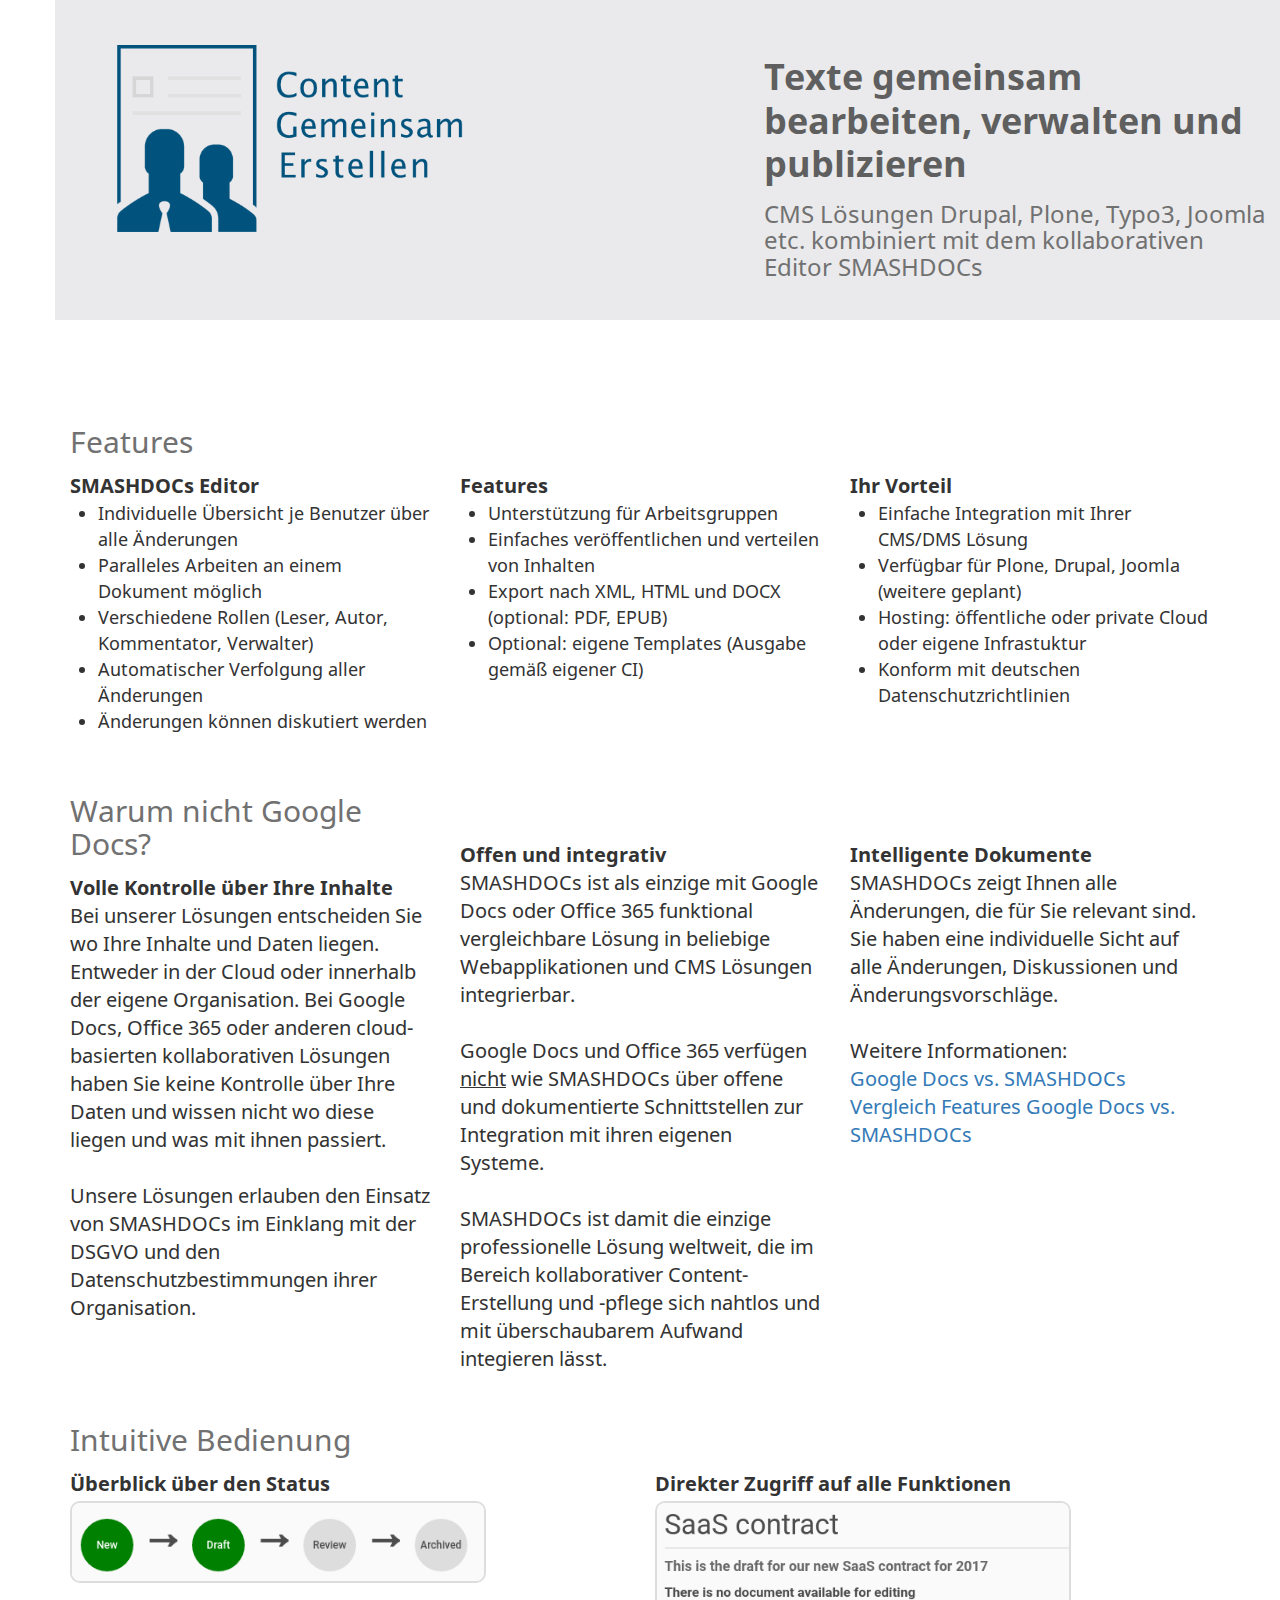
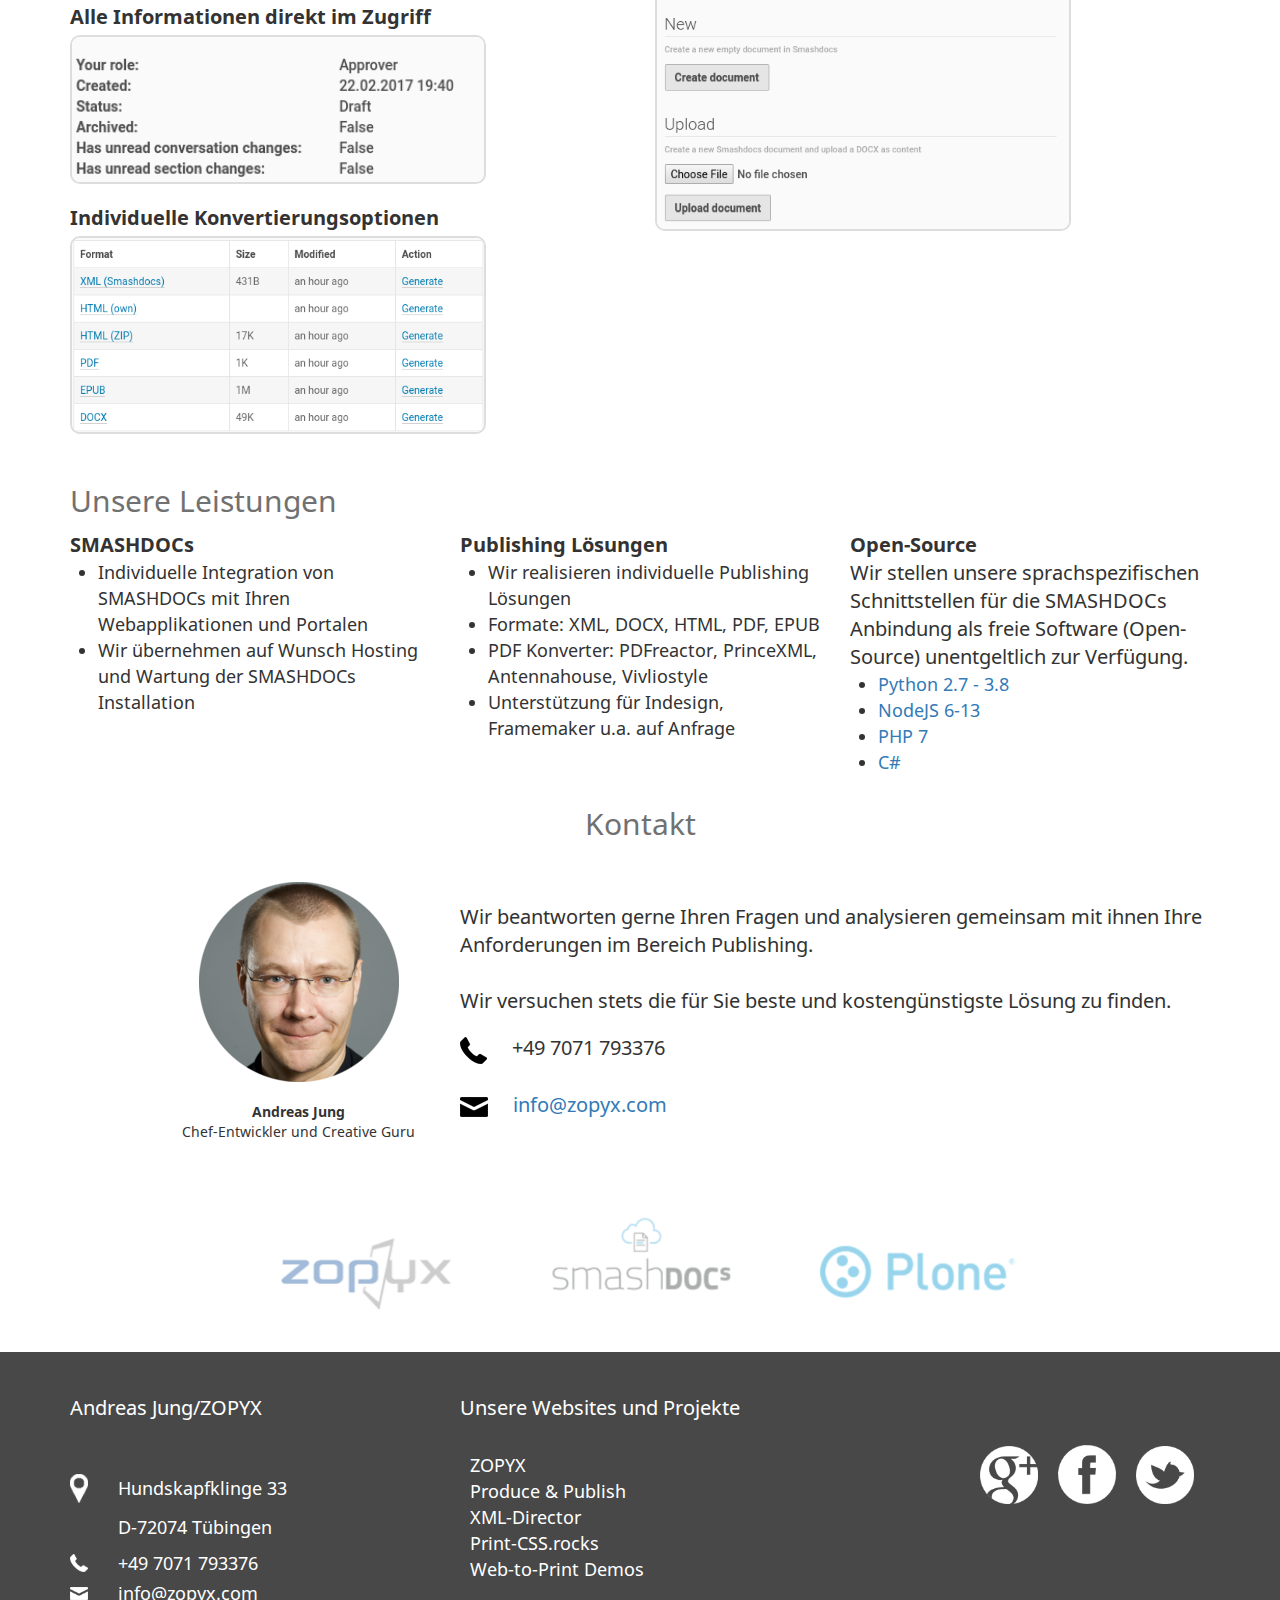
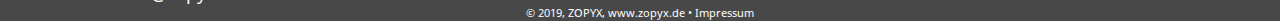
<file: index-de.html>
<html>

<head>
    <meta charset="UTF-8">
	<meta name="viewport" content="width=device-width, initial-scale=1.0">
    <title>Kollaborative Erstellung und Bearbeitung von Inhalten mit SMASHDOCs und Plone 5</title>
    <meta http-equiv="language" content="de">
    <meta name="keywords" content="Plone,Collaborative Editing,CMS,XML,PDF,DOCX">
    <meta name="description" content="Kollaborative Erstellung und Bearbeitung von Inhalten mit SMASHDOCs und Plone 5"/>
    <meta name="author" content="Andreas Jung/ZOPYX">
    <meta name="copyright" content="Andreas Jung/ZOPYX">

	<meta property="og:url"          content="https://content-gemeinsam-erstellen.de"/>
	<meta property="og:type"         content="website" />
	<meta property="og:title"        content="Kollaborative Erstellung und Bearbeitung von Inhalten mit SMASHDOCs und Plone 5 und anderen gängigen CMS Lösungen"/>
	<meta property="og:description"  content="Kollaborative Erstellung und Bearbeitung von Inhalten mit SMASHDOCs und Plone 5 und anderen gängigen CMS Lösungen"/>
	<meta property="og:image"        content="https://content-gemeinsam-erstellen.de/images/logo_DE.png" />
    <link rel="image_src" href="https://content-gemeinsam-erstellen.de/images/logo_DE.png" />
    <link rel="stylesheet" href="bootstrap.css">
    <link rel="stylesheet" href="bootstrap-theme.css">
    <link rel="stylesheet" href="owl/owl.carousel.css">
    <link rel="stylesheet" href="owl/owl.theme.css">
    <link rel="stylesheet" href="owl/owl.transitions.css">
    <link rel="stylesheet" href="main.css">
</head>

<body lang="de">

        <div class="slider-sec">
    <div class="container">
        <div class="row">
        <div class="col-xs-12 top">
            <div class="row">
                <div class="col-sm-6">
                    <img id="logo" src="images/logo_DE.png"/>
                </div>
                <div class="col-sm-6">
                    <h1>Texte gemeinsam bearbeiten, verwalten und publizieren</h1>
                    <h3>CMS Lösungen Drupal, Plone, Typo3, Joomla etc.
                       kombiniert mit dem kollaborativen Editor SMASHDOCs
                    </h3>
                </div>
            </div>
        </div>
        </div>
    </div>
    </div> 
	
    <div class="container">
        <div class="row">
            <div class="col-sm-1">
            </div>
            <div class="col-sm-10">
                <div id="videojukebox" class="ddvideoGallery">
                    <div class="videoWrapper" id="player"></div>
                    <div id="playlist"></div>
                    <img src="images/left_arrow.png" class="prev" alt="" style="display: none">
                    <img src="images/right_arrow.png" class="next" alt="" style="display: none">
                </div>
            </div>
            <div class="col-sm-6" style="padding-left: 2em">
            </div>
        </div>
    </div>

    <div class="container" style="margin-top: 4em; margin-bottom: 4em">
        <div class="row">
            <div class="col-sm-4">
                <h2>Features</h2>
                <p class="bold">SMASHDOCs Editor</p>
                <ul>
                    <li>Individuelle Übersicht je Benutzer über alle Änderungen</li>
                    <li>Paralleles Arbeiten an einem Dokument möglich</li>
                    <li>Verschiedene Rollen (Leser, Autor, Kommentator, Verwalter)</li>
                    <li>Automatischer Verfolgung aller Änderungen</li>
                    <li>Änderungen können diskutiert werden</li>
                </ul>
            </div>
            <div class="col-sm-4">
                <h2>&nbsp;</h2>
                <p class="bold">Features</p>
                <ul>
                    <li>Unterstützung für Arbeitsgruppen</li>
                    <li>Einfaches veröffentlichen und verteilen von Inhalten</li>
                    <li>Export nach XML, HTML und DOCX (optional: PDF, EPUB)</li>
                    <li>Optional: eigene Templates (Ausgabe gemäß eigener CI)</li>
                </ul>
            </div>
            <div class="col-sm-4">
                <h2>&nbsp;</h2>
                <p class="bold">Ihr Vorteil</p>
                <ul>
                    <li>Einfache Integration mit Ihrer CMS/DMS Lösung</li>
                    <li>Verfügbar für Plone, Drupal, Joomla (weitere geplant)</li>
                    <li>Hosting: öffentliche oder private Cloud oder eigene Infrastuktur</li>
                    <li>Konform mit deutschen Datenschutzrichtlinien</li>
                </ul>
            </div>
        </div>
    </div>

    <div class="container" style="margin-top: 4em; margin-bottom: 4em">
        <div class="row">
            <div class="col-sm-4">
                <h2>Warum nicht Google Docs?</h2>
                <p class="bold">Volle Kontrolle über Ihre Inhalte</p>
                <p>
                    Bei unserer Lösungen entscheiden Sie wo Ihre Inhalte und Daten liegen.
                    Entweder in der Cloud oder innerhalb der eigene Organisation.
                    Bei Google Docs, Office 365 oder anderen cloud-basierten kollaborativen
                    Lösungen haben Sie keine Kontrolle über Ihre Daten und wissen nicht
                    wo diese liegen und was mit ihnen passiert.
                    <br/>
                    <br/>
                    Unsere Lösungen erlauben den Einsatz von SMASHDOCs im Einklang
                    mit der DSGVO und den Datenschutzbestimmungen ihrer Organisation.
                </ul>
            </div>
            <div class="col-sm-4">
                <h2>&nbsp;</h2>
                <p class="bold">Offen und integrativ </p>                                                              
                <p>SMASHDOCs ist als einzige mit Google Docs oder Office 365
                funktional vergleichbare Lösung in beliebige Webapplikationen
                und CMS Lösungen integrierbar. 
                <br/>
                <br/>
                Google Docs und Office 365 verfügen <u>nicht</u> wie SMASHDOCs über
                offene und dokumentierte Schnittstellen zur Integration mit ihren
                eigenen Systeme.
                <br/>
                <br/>
                SMASHDOCs ist damit die einzige professionelle Lösung weltweit, die
                im Bereich kollaborativer Content-Erstellung und -pflege sich nahtlos
                und mit überschaubarem Aufwand integieren lässt.
            </div>
            <div class="col-sm-4">
                <h2>&nbsp;</h2>
                <p class="bold">Intelligente Dokumente</p>                                                              
                <p>SMASHDOCs zeigt Ihnen alle Änderungen, die für Sie relevant sind.
                   Sie haben eine individuelle Sicht auf alle Änderungen, Diskussionen
                   und Änderungsvorschläge.
                   <br/>
                   <br/>Weitere Informationen:<br/>
                   <a href="https://www.smashdocs.net/de/technologie">Google Docs vs. SMASHDOCs</a>
                   <br/>
                   <a href="https://www.smashdocs.net/de/unterschiede">Vergleich Features Google Docs vs. SMASHDOCs</a>
            </div>
        </div>
    </div>

    <div class="container" style="margin-top: 4em; margin-bottom: 4em">
        <div class="row">
            <div class="col-sm-6">
                <h2>Intuitive Bedienung</h2>
                <p class="bold">Überblick über den Status</p>
                <img class="screenshot" src="images/workflow.png" style="width: 75%"/>
                <p class="bold">Alle Informationen direkt im Zugriff</p>
                <img class="screenshot" src="images/Overview.png" style="width: 75%"/>
                <p class="bold">Individuelle Konvertierungsoptionen</p>
                <img class="screenshot" src="images/formats.png" style="width: 75%"/>
            </div>
            <div class="col-sm-6">
                <h2>&nbsp;</h2>
                <p class="bold">Direkter Zugriff auf alle Funktionen</p>
                <img class="screenshot" src="images/Overview2.png" style="width: 75%"/>
            </div>
        </div>
   </div>

    <div class="container" style="margin-top: 2em; margin-bottom: 2em">
        <div class="row">
            <div class="col-sm-4">
                <h2>Unsere Leistungen</h2>
                <p class="bold">SMASHDOCs</p>
                <ul>
                    <li>Individuelle Integration von SMASHDOCs mit Ihren Webapplikationen und Portalen</li>
                    <li>Wir übernehmen auf Wunsch Hosting und Wartung der SMASHDOCs Installation</li>
                </ul>
            </div>
            <div class="col-sm-4">
                <h2>&nbsp;</h2>
                <p class="bold">Publishing Lösungen</p>
                <ul>
                    <li>Wir realisieren individuelle Publishing Lösungen</li>
                    <li>Formate: XML, DOCX, HTML, PDF, EPUB</li>
                    <li>PDF Konverter: PDFreactor, PrinceXML, Antennahouse, Vivliostyle</li>
                    <li>Unterstützung für Indesign, Framemaker u.a. auf Anfrage</li>
                </ul>
            </div>
            <div class="col-sm-4">
                <h2>&nbsp;</h2>
                <p class="bold">Open-Source</p>
                <p>Wir stellen unsere sprachspezifischen Schnittstellen für
                  die SMASHDOCs Anbindung als freie Software (Open-Source)
                  unentgeltlich zur Verfügung.
                </p>
                <ul>
                    <li>
                        <a href="https://github.com/zopyx/zopyx.smashdocs">Python 2.7 - 3.8</a>
                    </li>
                    <li>
                        <a href="https://github.com/zopyx/zopyx.nodejs.smashdocs">NodeJS 6-13</a>
                    </li>
                    <li>
                        <a href="https://github.com/zopyx/zopyx.php.smashdocs">PHP 7</a>
                    </li>
                    <li>
                        <a href="https://github.com/zopyx/zopyx.csharp.smashdocs">C#</a>
                    </li>
                </ul>
            </div>
        </div>
    </div>
    <div class="container" style="margin-top: 2em">
        <div class="row links">
            <div class="col-xs-12 text-center">
                <h2>Kontakt</h2>
            </div>            

            <div class="col-sm-3 col-sm-offset-1 text-center">
                <p class="bold">&nbsp;</p>
                <img src="images/andreasjung-rounded.png"/>
                <br/><br/>
                <b>Andreas Jung</b>
                <br/>
                Chef-Entwickler und Creative Guru
                </p>
            </div>
            <div class="col-sm-8">
                <h2>&nbsp;</h2>
                <p class="bold">&nbsp;</p>
                <p style="text-align: left"> 
                    Wir beantworten gerne Ihren Fragen und analysieren
                    gemeinsam mit ihnen Ihre Anforderungen
                    im Bereich Publishing. 
                    <br/><br/>
                    Wir versuchen stets die für
                    Sie beste und kostengünstigste Lösung zu finden.
                </p>
                <p style="text-align: left; margin-top: 1em">
                    <img src="images/img_2.png" alt="" class="inverted" style="margin-right: 1em">
                    +49 7071 793376
                    <br/>
                    <br/>
                    <img src="images/img_3.png" alt="" class="inverted" style="margin-right: 1em">
                    <a href="mailto:info@zopyx.com">info@zopyx.com</a>
                </p>
            </div>
        </div>
    </div>
    <div class="container" style="margin-top: 4em">
        <div class="row links">
            <div class="col-sm-12">
                <a href="https://zopyx.com/" target="_blank" class="link">
                    <img src="images/link_1.png" alt="">
                </a>
                <a href="https://www.smashdocs.net/" target="_blank" class="link">
                    <img class="middle_img" src="images/link_2.png" alt="">
                </a>
                <a href="https://www.plone.org/" target="_blank" class="link">
                    <img class="last_img" src="images/link_3.png" alt="">
                </a>
            </div>
        </div>
    </div>
    <footer>
        <div class="container">
            <div class="row">
                <div class="col-sm-4">
                    <h3>Andreas Jung/ZOPYX</h4>
                    <br/><br/>
                    <img src="images/img_1.png" alt="">
                    <p>Hundskapfklinge 33</p>
                    <br/>
                    <img src="images/img_1.png" alt="" style="visibility: hidden">
                    <p>D-72074 Tübingen </p>
                    <br/>
                    <img src="images/img_2.png" alt="">
                    <p>+49 7071 793376</p>
                    <br/>
                    <img src="images/img_3.png" alt="">
                    <p><a class="mailto" href="mailto:info@zopyx.com">info@zopyx.com</a></p>
                </div>
                <div class="col-sm-4 websites">
                    <h3>Unsere Websites und Projekte</h4>
                    <br>
                    <p>
                        <a href="https://www.zopyx.de">ZOPYX</a>
                    </p>                        
                    <br>
                    <p>
                        <a href="https://www.produce-and-publish.de">Produce & Publish</a>
                    </p>                        
                    <br>
                    <p>
                        <a href="https://www.xml-director.info">XML-Director</a>
                    </p>
                    <br>
                    <p>
                        <a href="https://www.print-css.rocks">Print-CSS.rocks</a>
                    </p>
                    <br>
                    <p>
                        <a href="https://web2print.zopyx.com">Web-to-Print Demos</a>
                    </p>
                </div>
                <div class="col-sm-4 text-right socials">
                    <a href="https://plus.google.com/u/0/103978092068967885341">
                        <img src="images/soc_google.png" alt="">
                    </a>
                    <a href="https://www.facebook.com/Zopyx-Ltd-256178107747837/">
                        <img src="images/soc_facebook.png" alt="">
                    </a>
                    <a href="https://twitter.com/xmldirector">
                        <img src="images/soc_twitter.png" alt="">
                    </a>
                </div>
            </div>
            <div class="row">
                <div class="col-sm-12" id="copyright">
                    &copy; 2019, ZOPYX, <a href="https://zopyx.de">www.zopyx.de</a> &bullet; <a href="https://zopyx.de/impressum">Impressum</a>
                </div>
            </div>
        </div>
    </footer>
    <script src="https://code.jquery.com/jquery-3.1.1.min.js" integrity="sha256-hVVnYaiADRTO2PzUGmuLJr8BLUSjGIZsDYGmIJLv2b8=" crossorigin="anonymous"></script>
    <script src="owl/owl.carousel.min.js"></script>
</body>


<!-- Matomo -->
<script type="text/javascript">
  var _paq = window._paq || [];
  /* tracker methods like "setCustomDimension" should be called before "trackPageView" */
  _paq.push(['trackPageView']);
  _paq.push(['enableLinkTracking']);
  (function() {
    var u="//matomo.zopyx.com/";
    _paq.push(['setTrackerUrl', u+'matomo.php']);
    _paq.push(['setSiteId', '6']);
    var d=document, g=d.createElement('script'), s=d.getElementsByTagName('script')[0];
    g.type='text/javascript'; g.async=true; g.defer=true; g.src=u+'matomo.js'; s.parentNode.insertBefore(g,s);
  })();
</script>
<!-- End Matomo Code -->
<script>
var tag = document.createElement('script');

tag.src = "https://www.youtube.com/iframe_api";
var firstScriptTag = document.getElementsByTagName('script')[0];
firstScriptTag.parentNode.insertBefore(tag, firstScriptTag);

var player;

function onYouTubeIframeAPIReady() {
    player = new YT.Player('player', {
        events: {
            'onReady': onPlayerReady,
            'onStateChange': onPlayerStateChange
        },
        playerVars: {
            'autoplay': 0,
            'controls': 1,
            listType: 'playlist',
            list: 'PLsbx-uRdh2-0p_wOX2lont-hicsLn3QWe',
        }
    });
}

// 4. The API will call this function when the video player is ready.
function onPlayerReady(event) {
    event.target.stopVideo();

    window.setTimeout(function() {
        var htmlStr = '',
            titlesArray = [],
            videosArray = player.getPlaylist(),
            title;


        html = $.ajax({
            url: "https://www.googleapis.com/youtube/v3/playlistItems?playlistId=" + "PLsbx-uRdh2-0p_wOX2lont-hicsLn3QWe" + "&maxResults=30&key=AIzaSyAInWSv2txSIU46f4AzpsULyddCz_P9jms&fields=items(snippet(title))&part=snippet",
            dataType: "jsonp",
            success: function(data) {
                return data
            },
            error: function(jqXHR, textStatus, errorThrown) {
                alert(textStatus, +' | ' + errorThrown);
            },
            async: false
        });

        html.then(function(data) {
            data.items.map(function(it) {
                titlesArray.push(it.snippet.title)
            })

            for (var j = 0; j <= videosArray.length - 1; j++) {
                var vtmb = $('<img src="https://img.youtube.com/vi/' + videosArray[j] + '/default.jpg">');
                htmlStr += '<div class="item"><img data-vid="' + videosArray[j] + '" src="' + vtmb[0].src + '" alt=""><p class="v_title">' + titlesArray[j] + '</p></div>\n';
            }


            $('#playlist').html(htmlStr);

            var owl = $("#playlist");

            owl.owlCarousel({
                items: 3,
                lazyLoad: true,
                navigation: false,
                pagination: false,
            });

            $(".next").show();
            $(".prev").show();

            $(".next").click(function() {
                owl.trigger('owl.next');
            })
            $(".prev").click(function() {
                owl.trigger('owl.prev');
            })

            $('.item img').click(function(e) {
                e.preventDefault();
                player.cueVideoById($(e.target).data('vid'));
                event.target.playVideo();
            });
        })






    }, 1000)
}



var done = false;

function onPlayerStateChange(event) {
    if (event.data == YT.PlayerState.PLAYING && !done) {
        done = true;
    }
}

function stopVideo() {
    player.stopVideo();
}

</script>

</html>
</file>
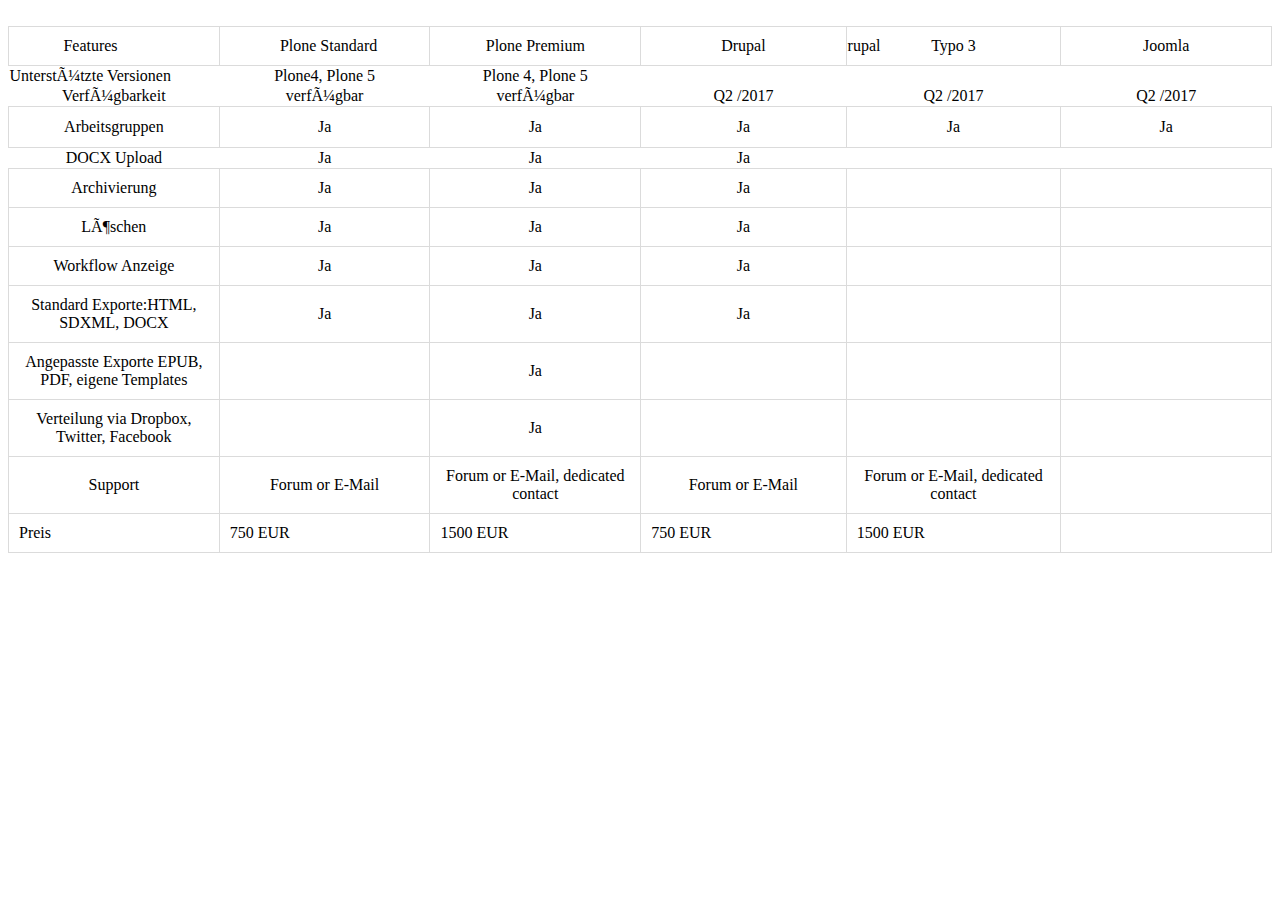
<file: pricing.html>
<!DOCTYPE html PUBLIC "-//W3C//DTD HTML 4.01//EN">

<html>
<head>
  <meta name="generator" content=
  "HTML Tidy for Mac OS X (vers 31 October 2006 - Apple Inc. build 15.18.1), see www.w3.org">
  <meta content="text/html; charset=us-ascii" http-equiv=
  "content-type">

  <title>Tabelle</title>
</head>

<body>
  <div style="text-align: center;">
    <br>
  </div>

  <div style="text-align: center;">
    <table style=
    "width: 100%; border-collapse: collapse; table-layout: fixed; text-align: left; margin-left: auto; margin-right: auto;">
    <tbody>
        <tr>
          <td style=
          "width: 16.6667%; border: 1px solid #dbdbdb; padding: 10px; margin: 0px; text-align: center;">
          <div style="width: 143px;">
              Features
            </div>
          </td>

          <td style=
          "width: 16.6667%; border: 1px solid #dbdbdb; padding: 10px; margin: 0px; text-align: center;">
          <div style="margin-left: 8px;">
              Plone Standard
            </div>
          </td>

          <td style=
          "width: 16.6667%; border: 1px solid #dbdbdb; padding: 10px; margin: 0px; text-align: center;">
          Plone Premium</td>

          <td style=
          "width: 16.2085%; border: 1px solid #dbdbdb; padding: 10px; margin: 0px; text-align: center;">
          <div>
              Drupal
            </div>
          </td>

          <td>rupal</td>

          <td style="margin-left: 134px;"><br></td>

          <td style=
          "width: 17.0103%; border: 1px solid #dbdbdb; padding: 10px; margin: 0px; text-align: center;">
          Typo 3</td>

          <td style=
          "width: 16.6667%; border: 1px solid #dbdbdb; padding: 10px; margin: 0px; text-align: center;">
          <div>
              Joomla
            </div>
          </td>
        </tr>

        <tr>
          <td>Unterst&Atilde;&frac14;tzte Versionen</td>

          <td style="text-align: center;">Plone4, Plone 5</td>

          <td style="text-align: center;">Plone 4, Plone 5</td>

          <td style="text-align: center;"><br></td>

          <td><br></td>

          <td><br></td>

          <td style="text-align: center;"><br></td>

          <td style="text-align: center;"><br></td>
        </tr>

        <tr>
          <td style="text-align: center;">
          Verf&Atilde;&frac14;gbarkeit</td>

          <td style="text-align: center;">
          verf&Atilde;&frac14;gbar</td>

          <td style="text-align: center;">
          verf&Atilde;&frac14;gbar</td>

          <td style="text-align: center;">Q2 /2017</td>

          <td><br></td>

          <td><br></td>

          <td style="text-align: center;">Q2 /2017</td>

          <td style="text-align: center;">Q2 /2017</td>
        </tr>

        <tr>
          <td style=
          "border: 1px solid #dbdbdb; padding: 10px; margin: 0px; text-align: center;">
          <div>
              <table style=
              "width: 100%; border-collapse: collapse; table-layout: fixed; text-align: left; margin-left: auto; margin-right: auto;">
              <tbody>
                  <tr>
                    <td style="text-align: center;">
                    Arbeitsgruppen<br></td>
                  </tr>
                </tbody>
              </table>
            </div>
          </td>

          <td style=
          "border: 1px solid #dbdbdb; padding: 10px; margin: 0px; text-align: center;">
          Ja</td>

          <td style=
          "border: 1px solid #dbdbdb; padding: 10px; margin: 0px; text-align: center;">
          Ja</td>

          <td style=
          "border: 1px solid #dbdbdb; padding: 10px; margin: 0px; text-align: center;">
          Ja</td>

          <td><br></td>

          <td><br></td>

          <td style=
          "border: 1px solid #dbdbdb; padding: 10px; margin: 0px; text-align: center;">
          Ja</td>

          <td style=
          "border: 1px solid #dbdbdb; padding: 10px; margin: 0px; text-align: center;">
          <div>
              Ja
            </div>
          </td>
        </tr>

        <tr>
          <td style="text-align: center;">DOCX Upload</td>

          <td style="text-align: center;">Ja</td>

          <td style="text-align: center;">Ja</td>

          <td style="text-align: center;">Ja</td>

          <td><br></td>

          <td><br></td>

          <td style="text-align: center;"><br></td>

          <td style="text-align: center;"><br></td>
        </tr>

        <tr>
          <td style=
          "border: 1px solid #dbdbdb; padding: 10px; margin: 0px; text-align: center;">
          <div>
              Archivierung
            </div>
          </td>

          <td style=
          "border: 1px solid #dbdbdb; padding: 10px; margin: 0px; text-align: center;">
          Ja</td>

          <td style=
          "border: 1px solid #dbdbdb; padding: 10px; margin: 0px; text-align: center;">
          Ja</td>

          <td style=
          "border: 1px solid #dbdbdb; padding: 10px; margin: 0px; text-align: center;">
          Ja</td>

          <td><br></td>

          <td><br></td>

          <td style=
          "border: 1px solid #dbdbdb; padding: 10px; margin: 0px; text-align: center;">
          <br></td>

          <td style=
          "border: 1px solid #dbdbdb; padding: 10px; margin: 0px; text-align: center;">
          <div>
              <br>
            </div>
          </td>
        </tr>

        <tr>
          <td style=
          "border: 1px solid #dbdbdb; padding: 10px; margin: 0px; text-align: center;">
          <div>
              L&Atilde;&para;schen
            </div>
          </td>

          <td style=
          "border: 1px solid #dbdbdb; padding: 10px; margin: 0px; text-align: center;">
          Ja</td>

          <td style=
          "border: 1px solid #dbdbdb; padding: 10px; margin: 0px; text-align: center;">
          Ja</td>

          <td style=
          "border: 1px solid #dbdbdb; padding: 10px; margin: 0px; text-align: center;">
          Ja</td>

          <td><br></td>

          <td><br></td>

          <td style=
          "border: 1px solid #dbdbdb; padding: 10px; margin: 0px; text-align: center;">
          <br></td>

          <td style=
          "border: 1px solid #dbdbdb; padding: 10px; margin: 0px; text-align: center;">
          <div>
              <br>
            </div>
          </td>
        </tr>

        <tr>
          <td style=
          "border: 1px solid #dbdbdb; padding: 10px; margin: 0px; text-align: center;">
          <div>
              Workflow Anzeige
            </div>
          </td>

          <td style=
          "border: 1px solid #dbdbdb; padding: 10px; margin: 0px; text-align: center;">
          Ja</td>

          <td style=
          "border: 1px solid #dbdbdb; padding: 10px; margin: 0px; text-align: center;">
          Ja</td>

          <td style=
          "border: 1px solid #dbdbdb; padding: 10px; margin: 0px; text-align: center;">
          Ja</td>

          <td><br></td>

          <td><br></td>

          <td style=
          "border: 1px solid #dbdbdb; padding: 10px; margin: 0px; text-align: center;">
          <br></td>

          <td style=
          "border: 1px solid #dbdbdb; padding: 10px; margin: 0px; text-align: center;">
          <div>
              <br>
            </div>
          </td>
        </tr>

        <tr>
          <td style=
          "border: 1px solid #dbdbdb; padding: 10px; margin: 0px; text-align: center;">
          Standard Exporte:HTML, SDXML, DOCX</td>

          <td style=
          "border: 1px solid #dbdbdb; padding: 10px; margin: 0px; text-align: center;">
          Ja</td>

          <td style=
          "border: 1px solid #dbdbdb; padding: 10px; margin: 0px; text-align: center;">
          Ja</td>

          <td style=
          "border: 1px solid #dbdbdb; padding: 10px; margin: 0px; text-align: center;">
          Ja</td>

          <td><br></td>

          <td><br></td>

          <td style=
          "border: 1px solid #dbdbdb; padding: 10px; margin: 0px; text-align: center;">
          <br></td>

          <td style=
          "border: 1px solid #dbdbdb; padding: 10px; margin: 0px; text-align: center;">
          <div>
              <br>
            </div>
          </td>
        </tr>

        <tr>
          <td style=
          "border: 1px solid #dbdbdb; padding: 10px; margin: 0px; text-align: center;">
          <div>
              Angepasste Exporte EPUB, PDF, eigene Templates
            </div>
          </td>

          <td style=
          "border: 1px solid #dbdbdb; padding: 10px; margin: 0px; text-align: center;">
          <br></td>

          <td style=
          "border: 1px solid #dbdbdb; padding: 10px; margin: 0px; text-align: center;">
          Ja</td>

          <td style=
          "border: 1px solid #dbdbdb; padding: 10px; margin: 0px; text-align: center;">
          <br></td>

          <td><br></td>

          <td><br></td>

          <td style=
          "border: 1px solid #dbdbdb; padding: 10px; margin: 0px; text-align: center;">
          <br></td>

          <td style=
          "border: 1px solid rgb(219, 219, 219); padding: 10px; margin: 0px;">
          <div>
              <br>
            </div>
          </td>
        </tr>

        <tr>
          <td style=
          "border: 1px solid #dbdbdb; padding: 10px; margin: 0px; text-align: center;">
          Verteilung via Dropbox, Twitter, Facebook</td>

          <td style=
          "border: 1px solid #dbdbdb; padding: 10px; margin: 0px; text-align: center;">
          <br></td>

          <td style=
          "border: 1px solid #dbdbdb; padding: 10px; margin: 0px; text-align: center;">
          Ja</td>

          <td style=
          "border: 1px solid #dbdbdb; padding: 10px; margin: 0px; text-align: center;">
          <br></td>

          <td><br></td>

          <td><br></td>

          <td style=
          "border: 1px solid #dbdbdb; padding: 10px; margin: 0px; text-align: center;">
          <br></td>

          <td style=
          "border: 1px solid rgb(219, 219, 219); padding: 10px; margin: 0px;">
          <div>
              <br>
            </div>
          </td>
        </tr>

        <tr>
          <td style=
          "border: 1px solid #dbdbdb; padding: 10px; margin: 0px; text-align: center;">
          <div>
              Support
            </div>
          </td>

          <td style=
          "border: 1px solid #dbdbdb; padding: 10px; margin: 0px; text-align: center;">
          <div>
              Forum or E-Mail
            </div>
          </td>

          <td style=
          "border: 1px solid #dbdbdb; padding: 10px; margin: 0px; text-align: center;">
          <div>
              Forum or E-Mail, dedicated contact<br>
            </div>
          </td>

          <td style=
          "border: 1px solid #dbdbdb; padding: 10px; margin: 0px; text-align: center;">
          <div>
              Forum or E-Mail<br>
            </div>
          </td>

          <td><br></td>

          <td><br></td>

          <td style=
          "border: 1px solid #dbdbdb; padding: 10px; margin: 0px; text-align: center;">
          <div>
              Forum or E-Mail, dedicated contact
            </div>
          </td>

          <td style=
          "border: 1px solid rgb(219, 219, 219); padding: 10px; margin: 0px;">
          <div>
              <br>
            </div>
          </td>
        </tr>

        <tr>
          <td style=
          "border: 1px solid rgb(219, 219, 219); padding: 10px; margin: 0px;">
          <div>
              Preis
            </div>
          </td>

          <td style=
          "border: 1px solid rgb(219, 219, 219); padding: 10px; margin: 0px;">
          <div>
              750 EUR
            </div>
          </td>

          <td style=
          "border: 1px solid rgb(219, 219, 219); padding: 10px; margin: 0px;">
          <div>
              1500 EUR
            </div>
          </td>

          <td style=
          "border: 1px solid rgb(219, 219, 219); padding: 10px; margin: 0px;">
          <div>
              750 EUR
            </div>
          </td>

          <td><br></td>

          <td><br></td>

          <td style=
          "border: 1px solid rgb(219, 219, 219); padding: 10px; margin: 0px;">
          <div>
              1500 EUR
            </div>
          </td>

          <td style=
          "border: 1px solid rgb(219, 219, 219); padding: 10px; margin: 0px;">
          <div>
              <br>
            </div>
          </td>
        </tr>
      </tbody>
    </table>
  </div>

  <p style="text-align: center;"></p>
</body>
</html>
</file>
<file: main.css>
@font-face  {
    font-family: Noto !important;
    src: url('fonts/NotoSans-Regular.ttf');
}

@font-face  {
    font-family: Noto !important;
    font-weight: bold;
    src: url('fonts/NotoSans-Bold.ttf');
}

@font-face  {
    font-family: Noto !important;
    font-style: italic;
    src: url('fonts/NotoSans-Italic.ttf');
}

@font-face  {
    font-family: Noto !important;
    font-style: italic;
    font-weight: bold;
    src: url('fonts/NotoSans-BoldItalic.ttf');
}

body {
    margin: 0;
    padding: 0;
    font-family: Noto !important;
}

h1 {
    font-family: Noto !important;
    color: #5f5f5f;
    position: relative;
    top: 35px;
    padding: 0 54px;
    line-height: 1.2;
    font-size: 2.6em;
    font-weight: bold;
}

h2 {
    font-family: Noto !important;
    color: #717171;
    margin: -6px 0;
}

/* ГАМНО */

.middle_img {
	margin-top: -30px;
}

.last_img {
	margin-top: -5px;
}

.top h3 {
    font-family: Noto !important;
    color: #717171;
    padding: 30px 54px;
    font-weight: 100;
}

footer {
    position: relative;
    min-height: 240px;
    width: 100vw;
    background-color: #484848;
    font-family: Noto !important;
}

footer h3 {
    font-family: Noto !important;
    color: #FFFFFF;
    font-weight: 500;
    font-size: 1.4em;
    margin-top: 45px;
    font-family: Noto !important;
}

footer p {
    font-family: Noto !important;
    color: #FFFFFF;
    font-weight: 300;
    font-size: 1.3em;
    display: inline;
    top: 3px;
    left: 10px;
    position: relative;
    font-family: Noto !important;
}

footer img {
    display: inline;
    padding: 5px 16px;
    width: 50px;
    margin-left: -16px;
}

ul {
	padding-left: 2em; 
}

ul li {
	font-size: 1.3em;
}

.socials {
    height: 240px;
}

.websites a {
    color: white;
    text-align: left;
}

.socials img {
    position: relative;
    top: calc(50% - 32px);
    width: 90px;
    transform: scale(1);
    transition: all .2s;
}

.socials img:hover {
    transform: scale(1.1);
}

@media screen and (max-width: 500px) {
    .socials .text-right {
        text-align: center !important;
    }
}

p {
    font-size: 1.4em;
    margin: 0;
}

@media screen and (max-width: 500px) {
    h2 {
        text-align: center;
    }
    .top h3 {
        text-align: center;
    }
    p {
        text-align: center;
    }
}

.links {
    text-align: center;
}

.link {
    opacity: .4;
    transition: opacity .4s;
}

.link:hover {
    opacity: 1;
}

.link > img {
    width: 273px;
    padding: 35px;
}


/*img:after {
    content: url("images/play.png");
    position: absolute;
    left: 50%;
    top: 50%;
    z-index: 1000;
}*/

.bold {
    font-weight: bold;
    margin-top: 20px;
}

.container-fluid {
    padding: 0 !important;
}

.top {
    width: 100vw;
    min-height: 270px;
    height: auto; 
    background-image: url('images/top.png');
    background-size: cover;
    background-position: 35%;
    margin: 0 0 40px 0;
}

@media screen and (max-width: 500px) {
    .top * {
        text-align: center;
    }
}

.videoWrapper {
    box-shadow: 0px 3px 17px 0px rgba(0, 0, 0, 0.4);
    width: 100%;
}

#playlist {
    width: 90%;
    margin: 0 auto;
    margin-top: 1em;
}

.item img {
    width: 90%;
    margin: 5%;
    cursor: pointer;
    transform: scale3d(1, 1, 1);
    transition: all .3s;
}

.item img:hover {
    transform: scale3d(1.03, 1.03, 1.03);
    box-shadow: 0 1px 6px rgba(0, 0, 0, 0.4)
}

.owl-carousel .owl-wrapper-outer {
    padding: 11px 0;
}

img.prev {
    position: absolute;
    bottom: 80px;
    left: 0;
}

img.next {
    position: absolute;
    bottom: 80px;
    right: 0;
}

.v_title {
	font-size: 0.8em;
	text-align: left;
    padding-right: 2em;
    padding-left: 0.75em;
}


/*.videoNav {
    width: 100%;
    position: relative;
    overflow: hidden;
    margin: 20px auto;
}*/


/*.videoNav ul {
    list-style: none;
    margin: 5px 0;
    position: relative;
    width: auto;
    padding: 0;
    overflow: auto;
    white-space: nowrap;
    text-align: center;
}

.videoNav ul li img:hover,
.videoNav ul li img.selected {
    border: 4px solid transparent;
    box-shadow: 0px 2px 12px 0px rgba(0, 0, 0, 0.7);
}*/

.mailto {
    color: white;
}

#copyright {
    color: white;
    text-align: center;
    font-size: 0.8em;
}

#copyright a {
    color: white;
}

.inverted {
    filter: invert(100%);
}


table.pricing {
    border: 1px solid #ddd;
    border-collapse: collapse;
    width: 100%;
}

.pricing tr {
    border: 1px solid #ddd;
}

.pricing th,
.pricing td {
    border: 1px solid #ddd;
    padding: 0.25em;
    padding-right: 1em;
    padding-top: 0.5em;
    padding-bottom: 0.5em;
    text-align: center;
    white-space: nowrap;
}

.pricing thead tr {
    background-color: #fafafa;

}

.pricing tbody tr:nth-child(even) {
    background-color: #fafafa;
}

.pricing tbody tr:nth-child(odd) {
    background-color: #efefef;
}


span.available:before {
    content: url(images/check.png);
    width: 24px;
    height: 24px;
    display: inline;
}

.screenshot {
    border: 2px solid #ddd;
    border-radius: 10px;
    margin-top: 0.25em;
}

#logo {
    margin-left: 45px;
    margin-top: 45px;
    width: 350px;
}
</file>
